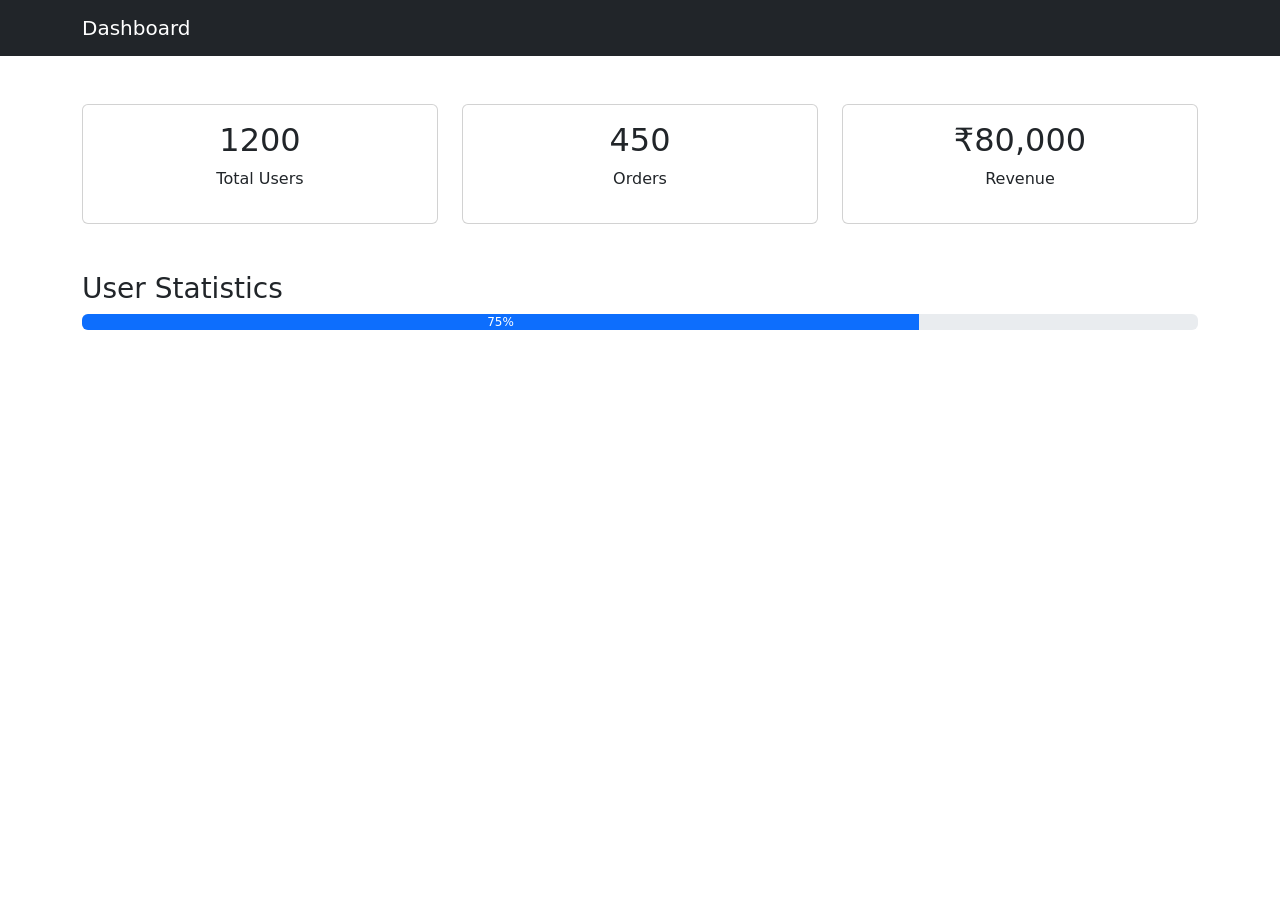
<file: admin-dashboard/index.html>
<!DOCTYPE html>
<html>
<head>
<title>Admin Dashboard</title>

<link href="https://cdn.jsdelivr.net/npm/bootstrap@5.3.2/dist/css/bootstrap.min.css" rel="stylesheet">
</head>

<body>

<nav class="navbar navbar-dark bg-dark">
    <div class="container">
        <a class="navbar-brand">
            Dashboard
        </a>
    </div>
</nav>

<div class="container mt-5">

    <div class="row">

        <div class="col-md-4">

            <div class="card text-center">

                <div class="card-body">

                    <h2>1200</h2>

                    <p>Total Users</p>

                </div>

            </div>

        </div>

        <div class="col-md-4">

            <div class="card text-center">

                <div class="card-body">

                    <h2>450</h2>

                    <p>Orders</p>

                </div>

            </div>

        </div>

        <div class="col-md-4">

            <div class="card text-center">

                <div class="card-body">

                    <h2>₹80,000</h2>

                    <p>Revenue</p>

                </div>

            </div>

        </div>

    </div>

    <div class="mt-5">

        <h3>User Statistics</h3>

        <div class="progress">

            <div class="progress-bar w-75">
                75%
            </div>

        </div>

    </div>

</div>

</body>
</html>
</file>
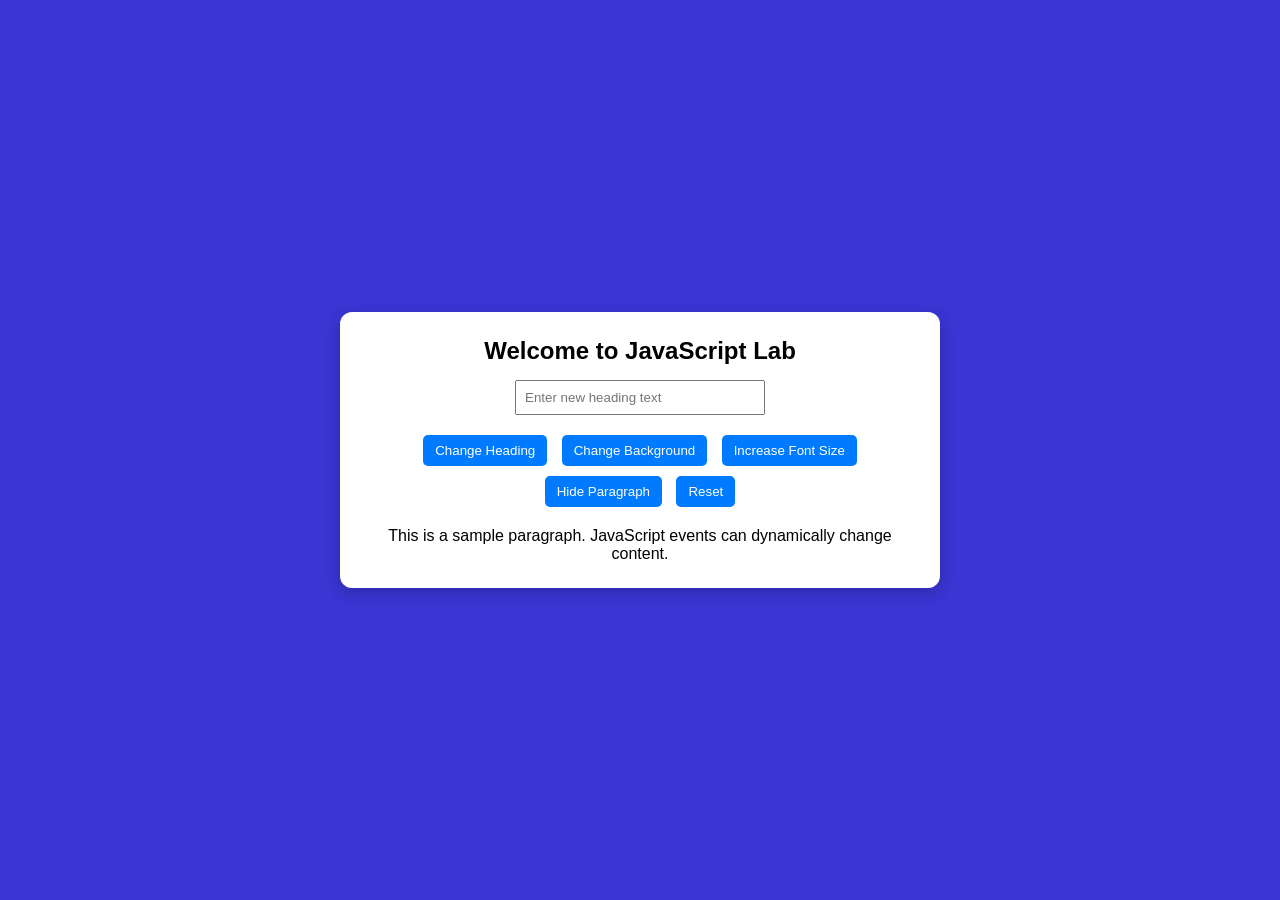
<file: clickable-button/index.html>
<!DOCTYPE html>
<html lang="en">
<head>
    <meta charset="UTF-8">
    <meta name="viewport" content="width=device-width, initial-scale=1.0">
    <title>Dynamic Content Changer</title>
    <link rel="stylesheet" href="index.css">
</head>
<body>

    <div class="container">
        <h2 id="mainHeading">Welcome to JavaScript Lab</h2>

        <input
            type="text"
            id="userInput"
            placeholder="Enter new heading text"
        >

        <div class="btn-group">
            <button id="changeTextBtn">Change Heading</button>
            <button id="bgColorBtn">Change Background</button>
            <button id="fontSizeBtn">Increase Font Size</button>
            <button id="toggleBtn">Hide Paragraph</button>
            <button id="resetBtn">Reset</button>
        </div>

        <p id="paragraph">
            This is a sample paragraph. JavaScript events can dynamically change content.
        </p>
    </div>

    <script src="main.js"></script>

</body>
</html>
</file>
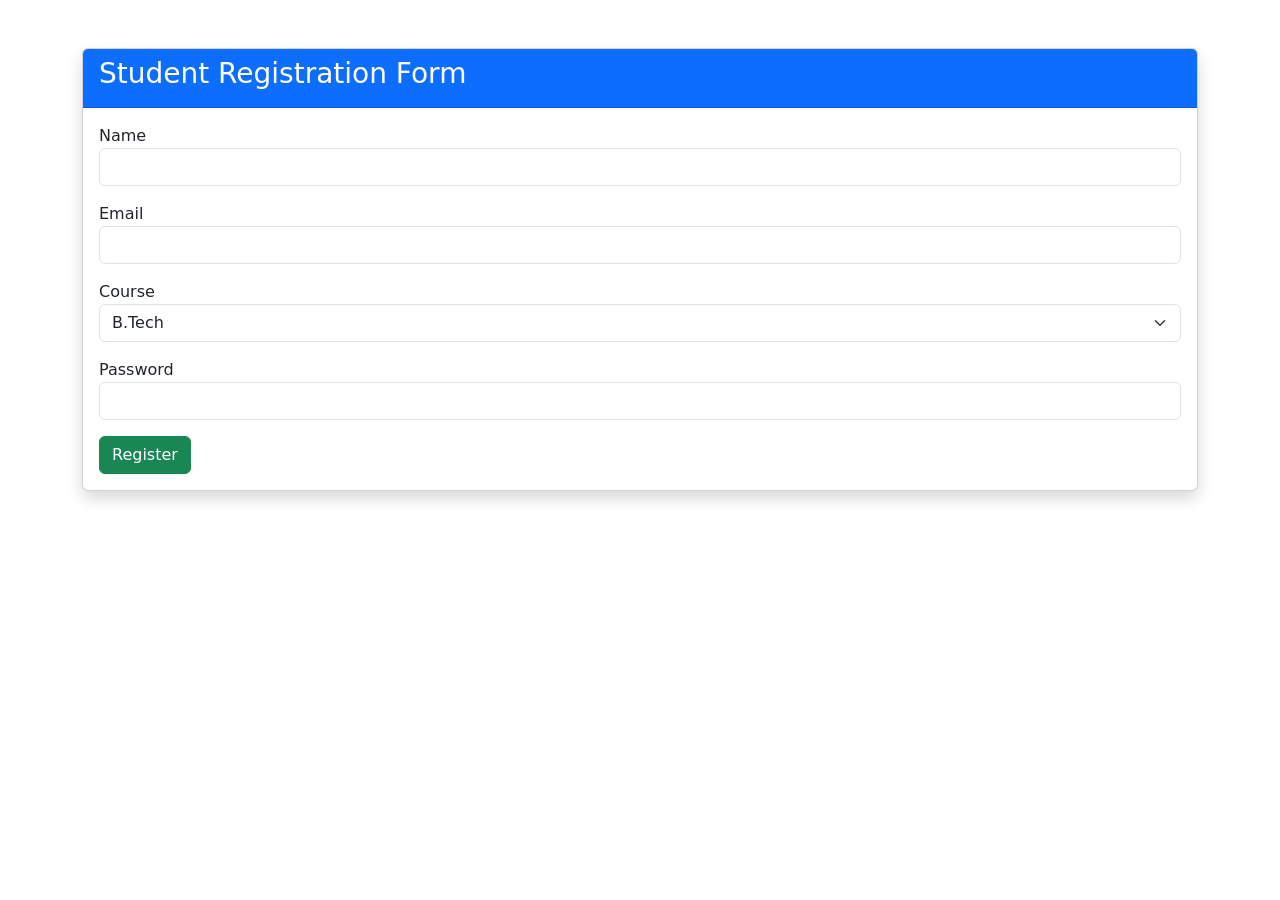
<file: registrationform/index.html>
<!DOCTYPE html>
<html>
<head>
<title>Student Registration</title>

<link href="https://cdn.jsdelivr.net/npm/bootstrap@5.3.2/dist/css/bootstrap.min.css" rel="stylesheet">
</head>

<body>

<div class="container mt-5">

    <div class="card shadow">

        <div class="card-header bg-primary text-white">
            <h3>Student Registration Form</h3>
        </div>

        <div class="card-body">

            <form>

                <div class="mb-3">
                    <label>Name</label>
                    <input type="text" class="form-control">
                </div>

                <div class="mb-3">
                    <label>Email</label>
                    <input type="email" class="form-control">
                </div>

                <div class="mb-3">
                    <label>Course</label>
                    <select class="form-select">
                        <option>B.Tech</option>
                        <option>BCA</option>
                        <option>BBA</option>
                    </select>
                </div>

                <div class="mb-3">
                    <label>Password</label>
                    <input type="password" class="form-control">
                </div>

                <button class="btn btn-success">
                    Register
                </button>

            </form>

        </div>

    </div>

</div>

</body>
</html>
</file>
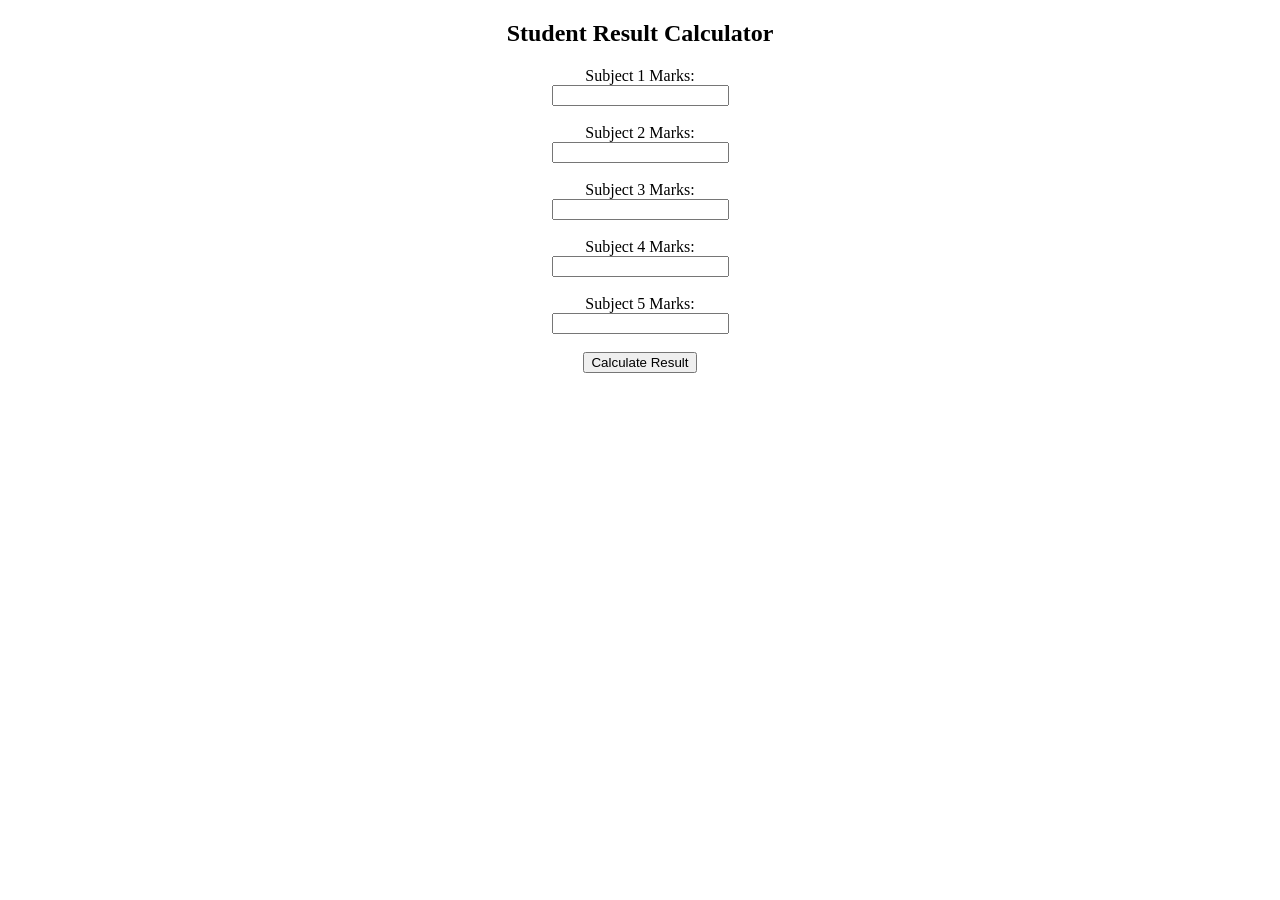
<file: sem2-practical/index.html>
<!DOCTYPE html>
<html>
<head>
    <script src="script.js"></script>
    <title>Student Result Calculator</title>
</head>

<body>

<center>

<h2>Student Result Calculator</h2>

<label>Subject 1 Marks:</label><br>
<input type="number" id="sub1"><br><br>

<label>Subject 2 Marks:</label><br>
<input type="number" id="sub2"><br><br>

<label>Subject 3 Marks:</label><br>
<input type="number" id="sub3"><br><br>

<label>Subject 4 Marks:</label><br>
<input type="number" id="sub4"><br><br>

<label>Subject 5 Marks:</label><br>
<input type="number" id="sub5"><br><br>

<button onclick="calculateResult()">Calculate Result</button>

<h3 id="result"></h3>

</center>

<script src="script.js"></script>

</body>
</html>
</file>
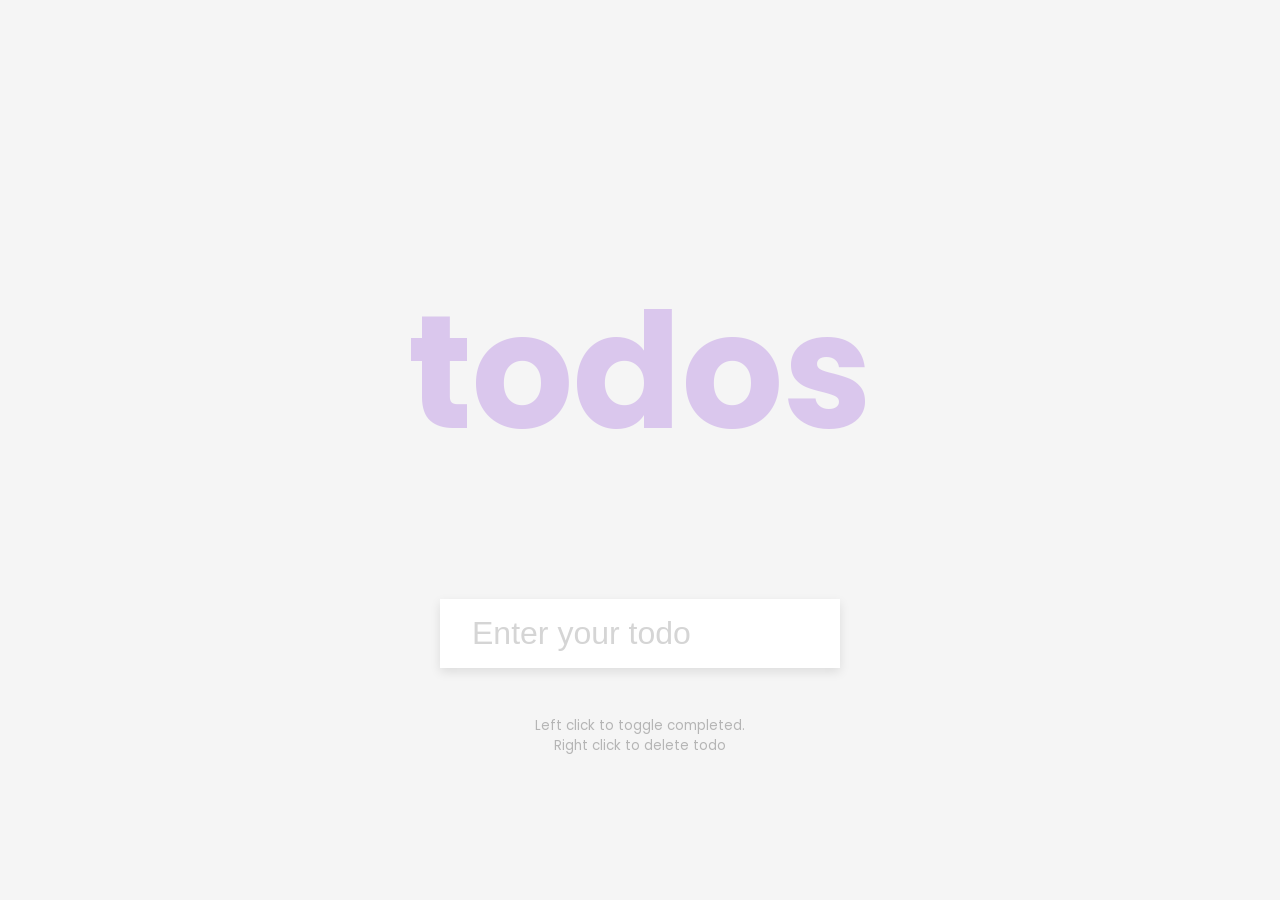
<file: todo list/index.html>
<!DOCTYPE html>
<html lang="en">
  <head>
    <meta charset="UTF-8" />
    <meta name="viewport" content="width=device-width, initial-scale=1.0" />
    <link rel="stylesheet" href="style.css" />
    <title>Todo List</title>
  </head>
  <body>
    <h1>todos</h1>
    <form id="form">
      <input type="text" class="input" id="input" placeholder="Enter your todo" autocomplete="off">

      <ul class="todos" id="todos"></ul>
    </form>
    <small>Left click to toggle completed. <br> Right click to delete todo</small>

    <script src="script.js"></script>
  </body>
</html>
</file>
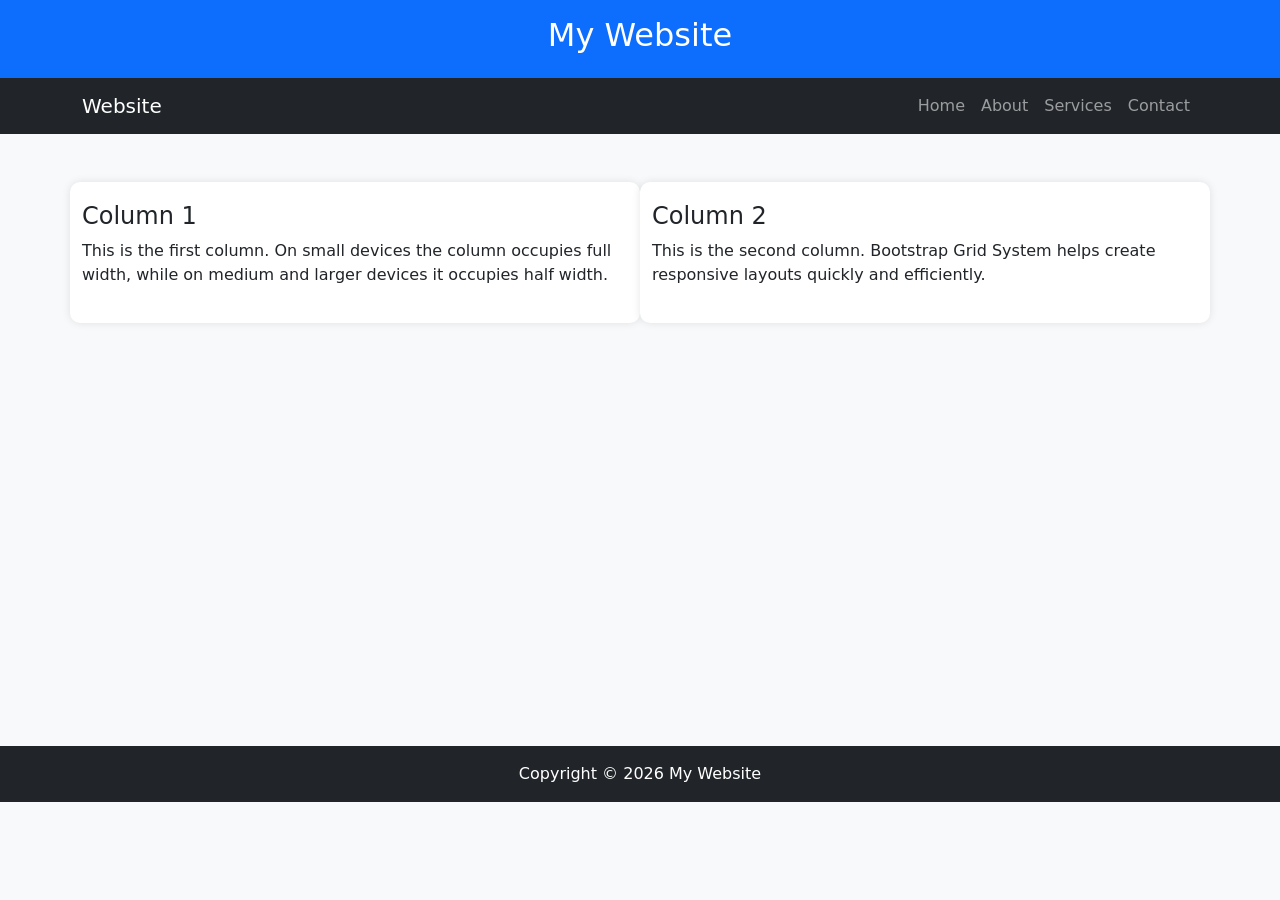
<file: webpage/index.html>
<!DOCTYPE html>
<html lang="en">

<head>
    <meta charset="UTF-8">
    <meta name="viewport" content="width=device-width, initial-scale=1.0">
    <title>Responsive Website</title>

    <link rel="stylesheet"
        href="https://cdn.jsdelivr.net/npm/bootstrap@5.3.2/dist/css/bootstrap.min.css">

    <link rel="stylesheet" href="style.css">
</head>

<body>

    <!-- Header -->
    <header class="bg-primary text-white text-center py-3">
        <h2>My Website</h2>
    </header>

    <!-- Navbar -->
    <nav class="navbar navbar-expand-lg navbar-dark bg-dark">

        <div class="container">

            <a class="navbar-brand" href="#">
                Website
            </a>

            <button class="navbar-toggler"
                type="button"
                data-bs-toggle="collapse"
                data-bs-target="#navbarMenu">

                <span class="navbar-toggler-icon"></span>

            </button>

            <div class="collapse navbar-collapse"
                id="navbarMenu">

                <ul class="navbar-nav ms-auto">

                    <li class="nav-item">
                        <a class="nav-link" href="#">
                            Home
                        </a>
                    </li>

                    <li class="nav-item">
                        <a class="nav-link" href="#">
                            About
                        </a>
                    </li>

                    <li class="nav-item">
                        <a class="nav-link" href="#">
                            Services
                        </a>
                    </li>

                    <li class="nav-item">
                        <a class="nav-link" href="#">
                            Contact
                        </a>
                    </li>

                </ul>

            </div>

        </div>

    </nav>

    <!-- Main Content -->
    <main class="container my-5">

        <div class="row g-4">

            <section class="col-md-6 col-12">

                <h4>Column 1</h4>

                <p>
                    This is the first column.
                    On small devices the column occupies
                    full width, while on medium and larger
                    devices it occupies half width.
                </p>

            </section>

            <section class="col-md-6 col-12">

                <h4>Column 2</h4>

                <p>
                    This is the second column.
                    Bootstrap Grid System helps create
                    responsive layouts quickly and efficiently.
                </p>

            </section>

        </div>

    </main>

    <!-- Footer -->
    <footer class="bg-dark text-white text-center py-3">
        Copyright © 2026 My Website
    </footer>

    <script src="https://cdn.jsdelivr.net/npm/bootstrap@5.3.2/dist/js/bootstrap.bundle.min.js"></script>

</body>

</html>
</file>
<file: clickable-button/index.css>
* {
    margin: 0;
    padding: 0;
    box-sizing: border-box;
}

body {
    font-family: Arial, sans-serif;
    background-color: #3a35d3;
    display: flex;
    justify-content: center;
    align-items: center;
    min-height: 100vh;
}

.container {
    width: 600px;
    max-width: 90%;
    padding: 25px;
    background: #ffffff;
    border-radius: 12px;
    text-align: center;
    box-shadow: 0 5px 15px rgba(0,0,0,0.2);
}

h2 {
    margin-bottom: 15px;
}

input {
    width: 250px;
    padding: 8px;
    margin-bottom: 15px;
}

.btn-group {
    margin-bottom: 15px;
}

button {
    padding: 8px 12px;
    margin: 5px;
    border: none;
    border-radius: 5px;
    background: #007bff;
    color: white;
    cursor: pointer;
    transition: 0.3s;
}

button:hover {
    background: #0056b3;
}

#paragraph {
    margin-top: 15px;
}
</file>
<file: todo list/style.css>
@import url('https://fonts.googleapis.com/css2?family=Poppins:wght@200;400&display=swap');

* {
  box-sizing: border-box;
}

body {
  background-color: #f5f5f5;
  color: #444;
  font-family: 'Poppins', sans-serif;
  display: flex;
  flex-direction: column;
  align-items: center;
  justify-content: center;
  height: 100vh;
  margin: 0;
}

h1 {
  color: rgb(179, 131, 226);
  font-size: 10rem;
  text-align: center;
  opacity: 0.4;
}

form {
  box-shadow: 0 4px 10px rgba(0, 0, 0, 0.1);
  max-width: 100%;
  width: 400px;
}

.input {
  border: none;
  color: #444;
  font-size: 2rem;
  padding: 1rem 2rem;
  display: block;
  width: 100%;
}

.input::placeholder {
  color: #d5d5d5;
}

.input:focus {
  outline-color: rgb(179, 131, 226);
}

.todos {
  background-color: #fff;
  padding: 0;
  margin: 0;
  list-style-type: none;
}

.todos li {
  border-top: 1px solid #e5e5e5;
  cursor: pointer;
  font-size: 1.5rem;
  padding: 1rem 2rem;
}

.todos li.completed {
  color: #b6b6b6;
  text-decoration: line-through;
}

small {
  color: #b5b5b5;
  margin-top: 3rem;
  text-align: center;
}
</file>
<file: webpage/style.css>
body {
    background-color: #f8f9fa;
}

main {
    min-height: 60vh;
}

section {
    padding: 20px;
    background: white;
    border-radius: 10px;
    box-shadow: 0 0 8px rgba(0,0,0,0.1);
}
</file>
